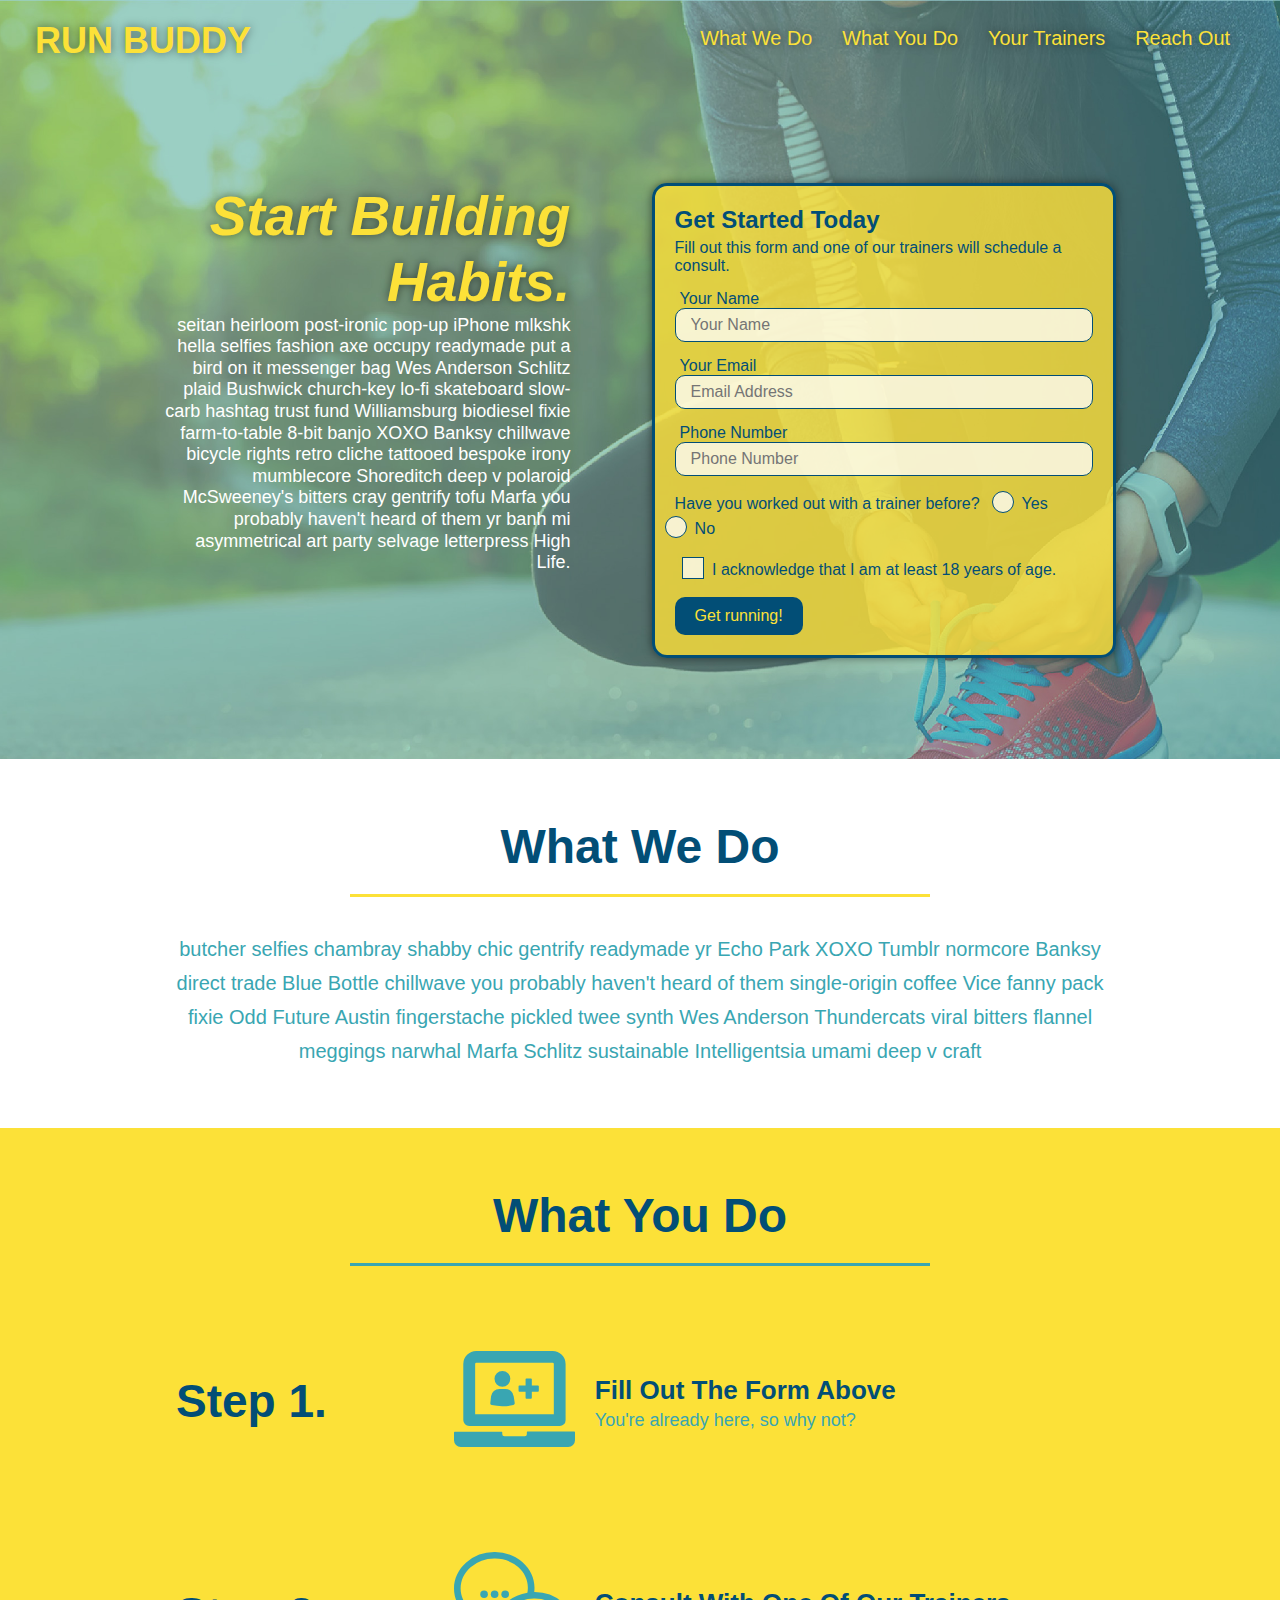
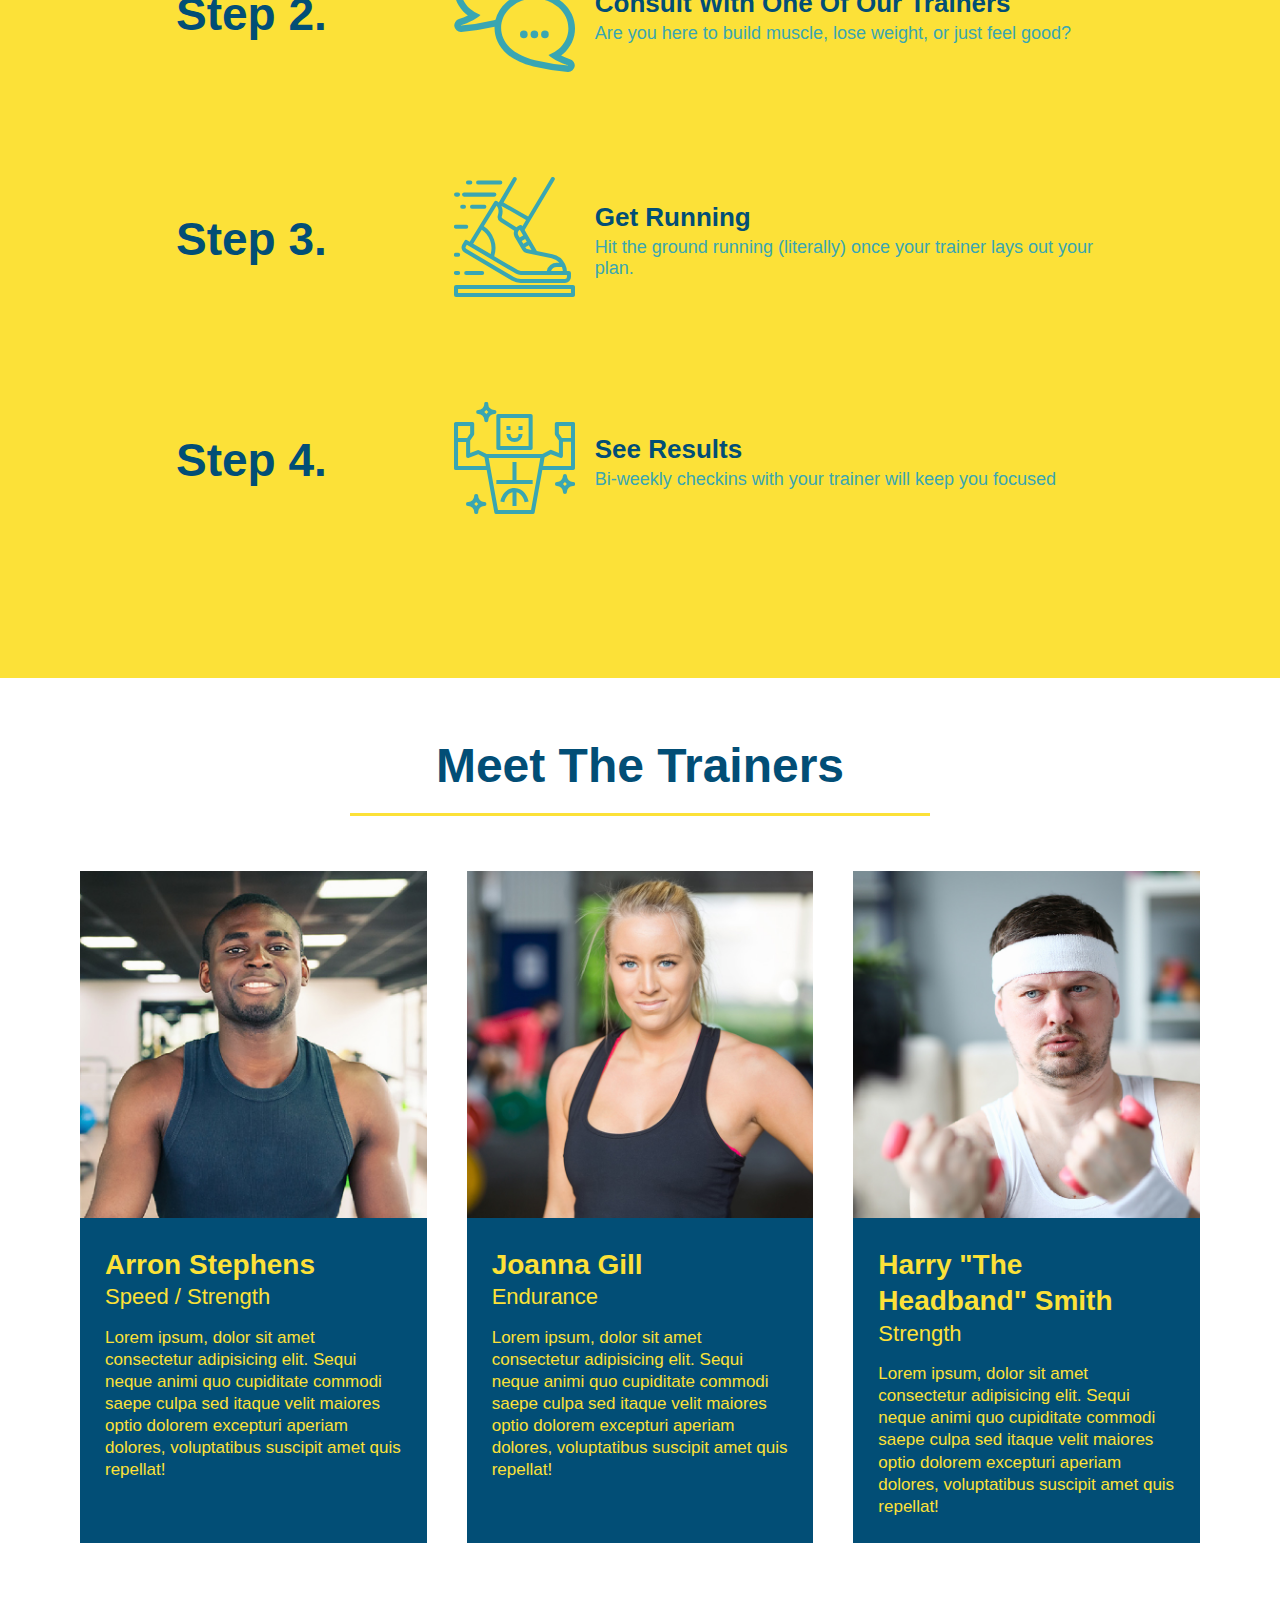
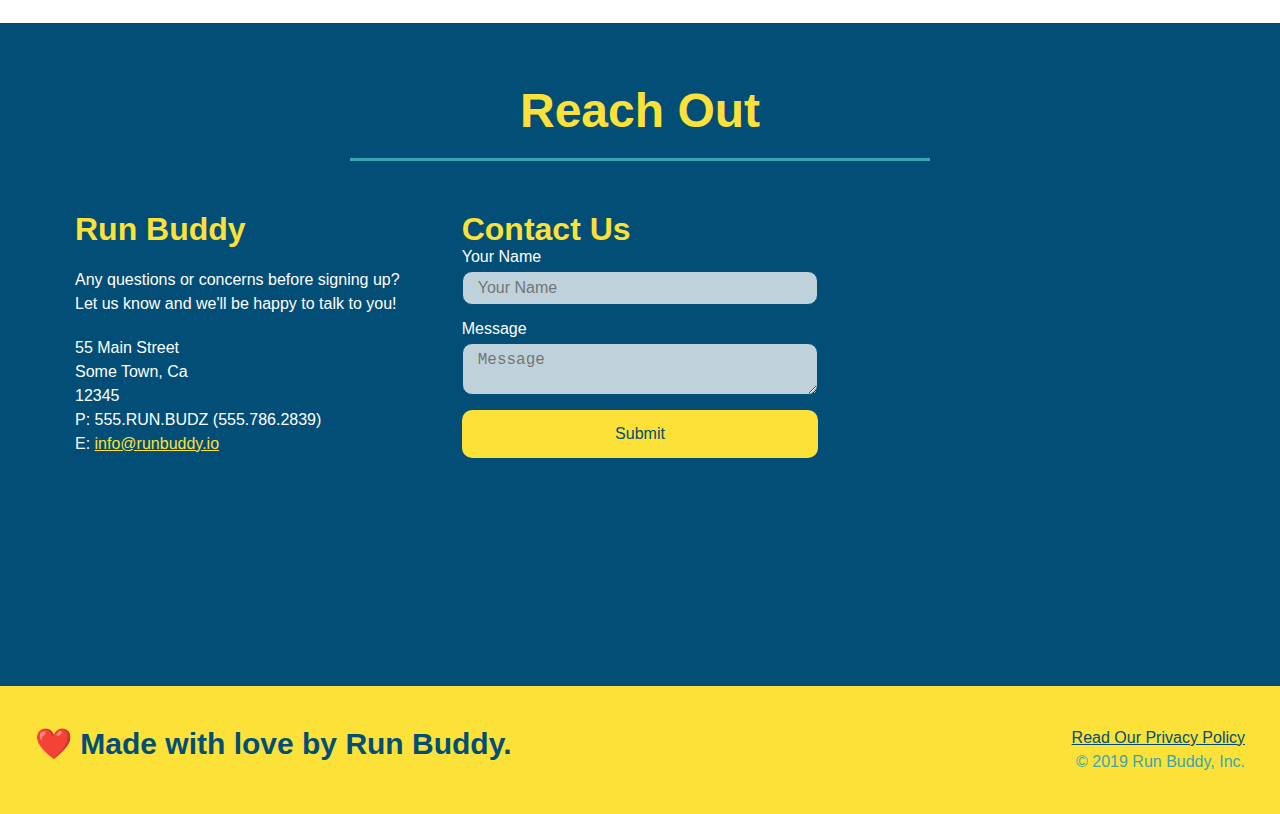
<file: index.html>
<!DOCTYPE html>
<html lang="en">
  <head>
    <meta name="viewport" content="width-device-width, inital-scale=1.0" />
    <meta charset="UTF-8" />
    <link rel="stylesheet" href="./assets/css/style.css">
    <title>Run Buddy</title>
  </head>
  <body>
    <!-- navigation tags - block level element -->
    <header>
      <h1>
        <a href="/">RUN BUDDY</a>
      </h1>
      <nav>
        <ul>
          <li>
            <a href="#what-we-do">What We Do</a>
          </li>
          <li>
            <a href="#what-you-do">What You Do</a>
          </li>
          <li>
            <a href="#your-trainers">Your Trainers</a>
          </li>
          <li>
            <a href="#reach-out">Reach Out</a>
          </li>
          
        </ul>
      </nav>
    </header>
    <!-- end navigation -->

    <!-- hero/jumbotron -->
    <section class="hero">
      <div class="hero-cta">
        <h2>Start Building Habits.</h2>
        <p>
          seitan heirloom post-ironic pop-up iPhone mlkshk hella selfies fashion axe occupy readymade put a bird on it
          messenger bag Wes Anderson Schlitz plaid Bushwick church-key lo-fi skateboard slow-carb hashtag trust fund
          Williamsburg biodiesel fixie farm-to-table 8-bit banjo XOXO Banksy chillwave bicycle rights retro cliche
          tattooed bespoke irony mumblecore Shoreditch deep v polaroid McSweeney's bitters cray gentrify tofu Marfa you
          probably haven't heard of them yr banh mi asymmetrical art party selvage letterpress High Life.
        </p>
      </div>

      <div class="hero-form">
        <h3>Get Started Today</h3>
        <p>Fill out this form and one of our trainers will schedule a consult.</p>
        <form>
          <label for="name">Your Name</label>
          <input type="text" placeholder="Your Name" id="name" name="name" class="form-input" />
          <label for="email">Your Email</label>
          <input type="email" placeholder="Email Address" id="email" name="email" class="form-input" />
          <label for="phone">Phone Number</label>
          <input type="tel" placeholder="Phone Number" name="phone" id="phone" class="form-input" />
          <p>
            Have you worked out with a trainer before?
            <span class="radio-wrapper">
              <input type="radio" name="trainer-confirm" id="trainer-yes" />
              <label for="trainer-yes">Yes</label>
            </span>
            <span class="radio-wrapper">
              <input type="radio" name="trainer-confirm" id="trainer-no" />
              <label for="trainer-no">No</label>
            </span>
          </p>
          <p>
            <span class="checkbox-wrapper">
              <input type="checkbox" name="checkpoint1" id="checkbox" />
              <label for="checkbox">I acknowledge that I am at least 18 years of age.</label>
            </span>
          </p>
          <button type="submit">
            Get running!
          </button>
        </form>
      </div>
    </section>
    <!-- end header -->

    <!-- "what we do" start - <section> -->
    <section id="what-we-do" class="intro">
      <div class="flex-row">
        <h2 class="section-title primary-border">
          What We Do
        </h2>
      </div>
      <div class="flex-row">
        <p>
          butcher selfies chambray shabby chic gentrify readymade yr Echo Park XOXO Tumblr normcore Banksy direct trade  Blue Bottle chillwave you probably haven't heard of them single-origin coffee Vice fanny pack fixie Odd Future Austin fingerstache pickled twee synth Wes Anderson Thundercats viral bitters flannel meggings narwhal Marfa Schlitz sustainable Intelligentsia umami deep v craft
        </p>
      </div>
    </section>
    <!-- end "what we do" -->

    <!-- "what you do" start -->
    <section id="what-you-do" class="steps">
      <div class="flex-row">
        <h2 class="section-title secondary-border">
          What You Do
        </h2> 
      </div>
      <div class="step">
        <h3>Step 1.</h3>
        <div class="step-info">
          <div class="step-img">
            <img src="./assets/images/step-1.svg" alt="" />
          </div>
          <div class="step-text">
            <h4>Fill Out The Form Above</h4>
            <p>You're already here, so why not?</p>
          </div>
        </div>
      </div>
      <div class="step">
        <h3>Step 2.</h3>
        <div class="step-info">
          <div class="step-img">
            <img src="./assets/images/step-2.svg" alt="" />
          </div>
          <div class="step-text">
            <h4>Consult With One Of Our Trainers</h4>
            <p>Are you here to build muscle, lose weight, or just feel good?</p>
          </div>
        </div>
      </div>
      <div class="step">
        <h3>Step 3.</h3>
        <div class="step-info">
          <div class="step-img">
            <img src="./assets/images/step-3.svg" alt="" />
          </div>
          <div class="step-text">
            <h4>Get Running</h4>
            <p>Hit the ground running (literally) once your trainer lays out your plan.</p>
          </div>
        </div>
      </div>
      <div class="step">
        <h3>Step 4.</h3>
        <div class="step-info">
          <div class="step-img">
            <img src="./assets/images/step-4.svg" alt="" />
          </div>
          <div class="step-text">
            <h4>See Results</h4>
            <p>Bi-weekly checkins with your trainer will keep you focused</p>
          </div>
        </div>
      </div>
    </section>
    <!-- "what you do" end -->

    <!-- "meet the trainers" start -->
    <section id="your-trainers">
      <div class="flex-row">
        <h2 class="section-title primary-border">
          Meet The Trainers
        </h2>
      </div>

      <div class="trainers">
        <article class="trainer">
          <img src="./assets/images/trainer-1.jpg" alt="Arron Stephens in his workout clothes, ready to pump iron" />
          <div class="trainer-bio">
            <h3 class="trainer-name">Arron Stephens</h3>
            <h4 class="trainer-role">Speed / Strength</h4>
            <p>Lorem ipsum, dolor sit amet consectetur adipisicing elit. Sequi neque animi quo cupiditate commodi saepe culpa sed itaque velit maiores optio dolorem excepturi aperiam dolores, voluptatibus suscipit amet quis repellat!</p>
          </div>
        </article>

        <article class="trainer">
          <img src="./assets/images/trainer-2.jpg" alt="Joanna Gill cooling off after a work out" />
          <div class="trainer-bio">
            <h3 class="trainer-name">Joanna Gill</h3>
            <h4 class="trainer-role">Endurance</h4>
            <p>Lorem ipsum, dolor sit amet consectetur adipisicing elit. Sequi neque animi quo cupiditate commodi saepe culpa sed itaque velit maiores optio dolorem excepturi aperiam dolores, voluptatibus suscipit amet quis repellat!</p>
            </div>
          </article>

        <article class="trainer">
          <img src="./assets/images/trainer-3.jpg" alt="Harry Smith wearing a headband and lifting comically small pink weights" />
          <div class="trainer-bio">
            <h3 class="trainer-name">Harry "The Headband" Smith</h3>
            <h4 class="trainer-role">Strength</h4>
            <p>Lorem ipsum, dolor sit amet consectetur adipisicing elit. Sequi neque animi quo cupiditate commodi saepe culpa sed itaque velit maiores optio dolorem excepturi aperiam dolores, voluptatibus suscipit amet quis repellat!</p>
          </div>
        </article>
      </div>
    </section>
    <!-- "meet the trainers" end -->

    <!-- "reach out" start -->
    <section id="reach-out" class="contact">
      <div class="flex-row">
        <h2 class="section-title secondary-border">
          Reach Out
        </h2>
      </div>

      <div class="contact-info">
        <div>
          <h3>Run Buddy</h3>
          <p>
            Any questions or concerns before signing up? 
            <br/>
            Let us know and we'll be happy to talk to you!
          </p>

          <address>
            55 Main Street <br/>
            Some Town, Ca <br/>
            12345<br/>
            P: 555.RUN.BUDZ (555.786.2839)<br/>
            E: <a href="mailto:info@runbuddy.io">info@runbuddy.io</a>
          </address>
          
        </div>

        <div class="contact-form">
          <h3>Contact Us</h3>
          <form>
            <label for="contact-name">Your Name</label>
            <input type="text" id="contact-name" placeholder="Your Name" />
        
            <label for="contact-message">Message</label>
            <textarea id="contact-message" placeholder="Message"></textarea>
        
            <button type="submit">Submit</button>
          </form>
        </div>
        
        <iframe
          src="https://www.google.com/maps/embed?pb=!1m14!1m12!1m3!1d12182.30520634488!2d-74.0652613!3d40.2407219!2m3!1f0!2f0!3f0!3m2!1i1024!2i768!4f13.1!5e0!3m2!1sen!2sus!4v1561060983193!5m2!1sen!2sus"
          frameborder="0" style="border:0" allowfullscreen>
        </iframe>
      </div>
    </section>
    <!-- "reach out" end -->

    <!-- footer -->
    <footer>
      <h2>❤️ Made with love by Run Buddy.</h2>
      <div>
        <a href="./privacy-policy.html">Read Our Privacy Policy</a><br/>
        &copy; 2019 Run Buddy, Inc.
      </div>
    </footer>
    <!-- footer end -->
  </body>
</html>
</file>
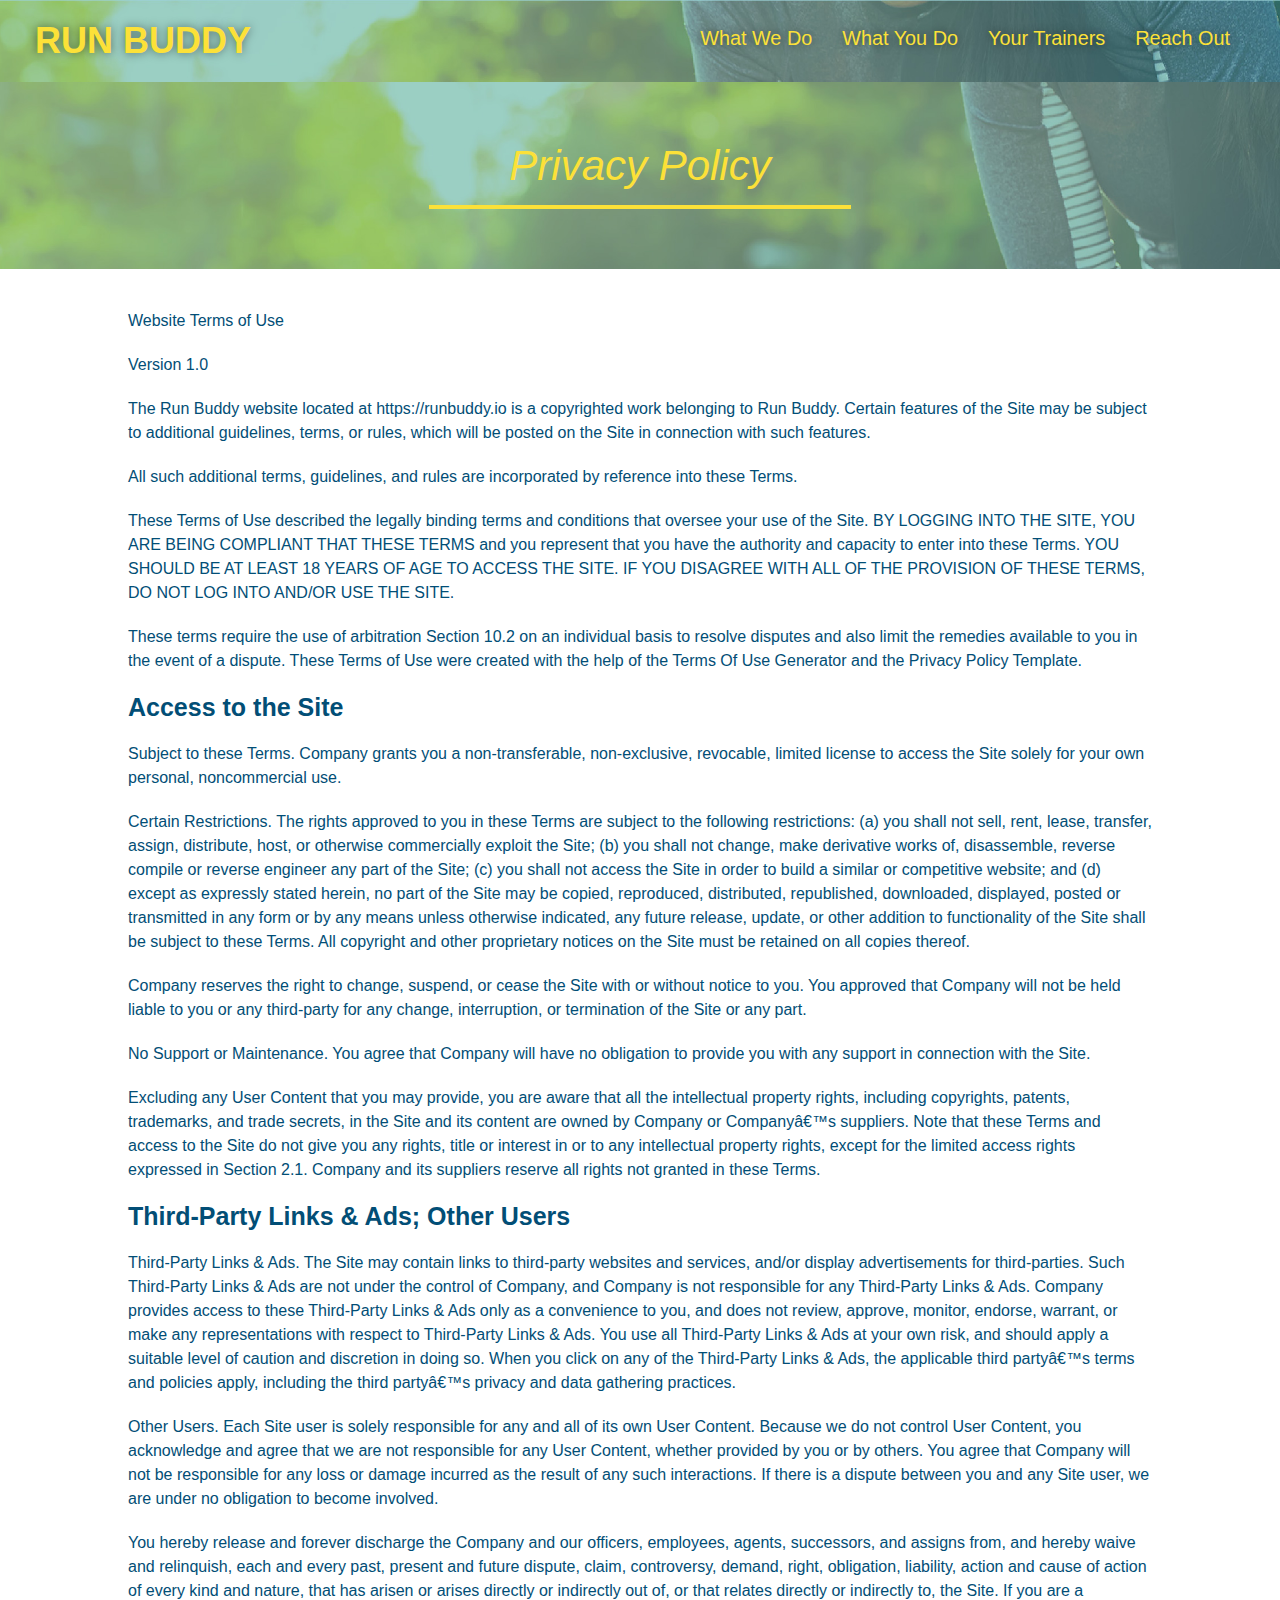
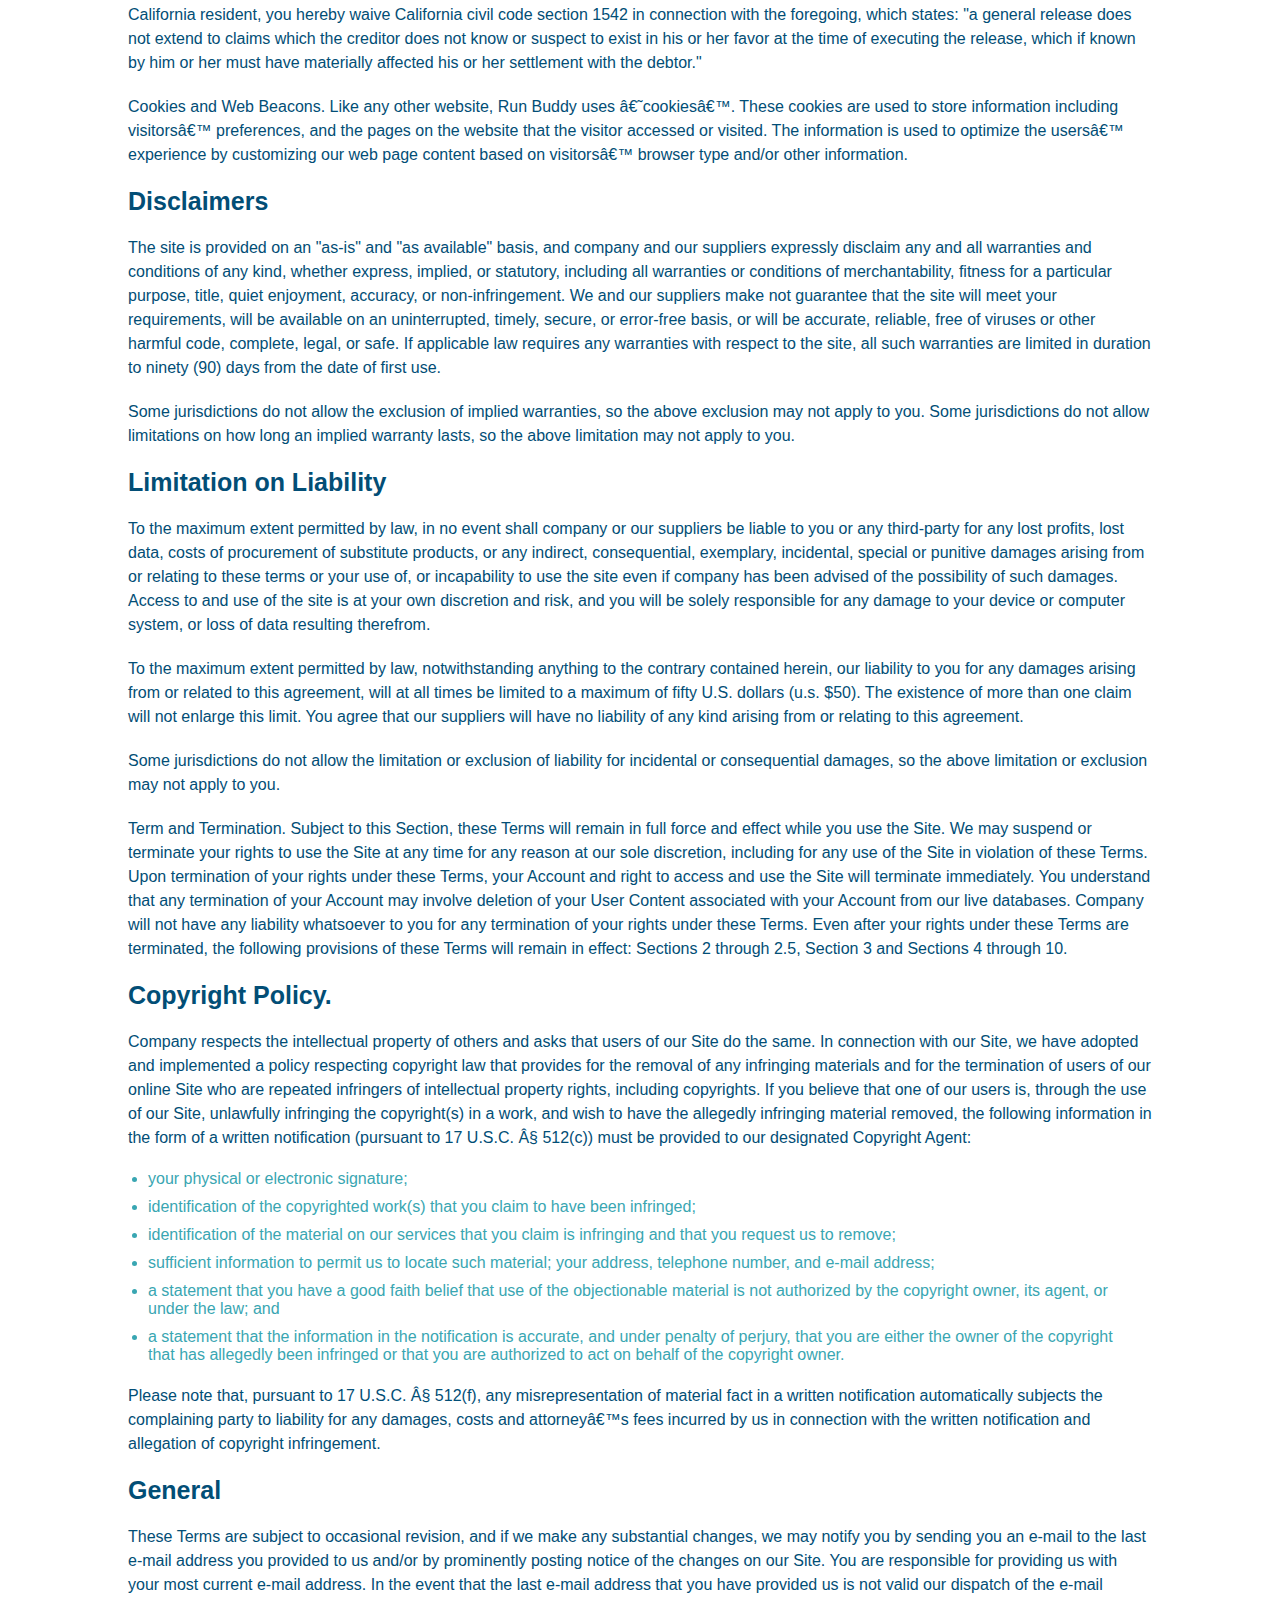
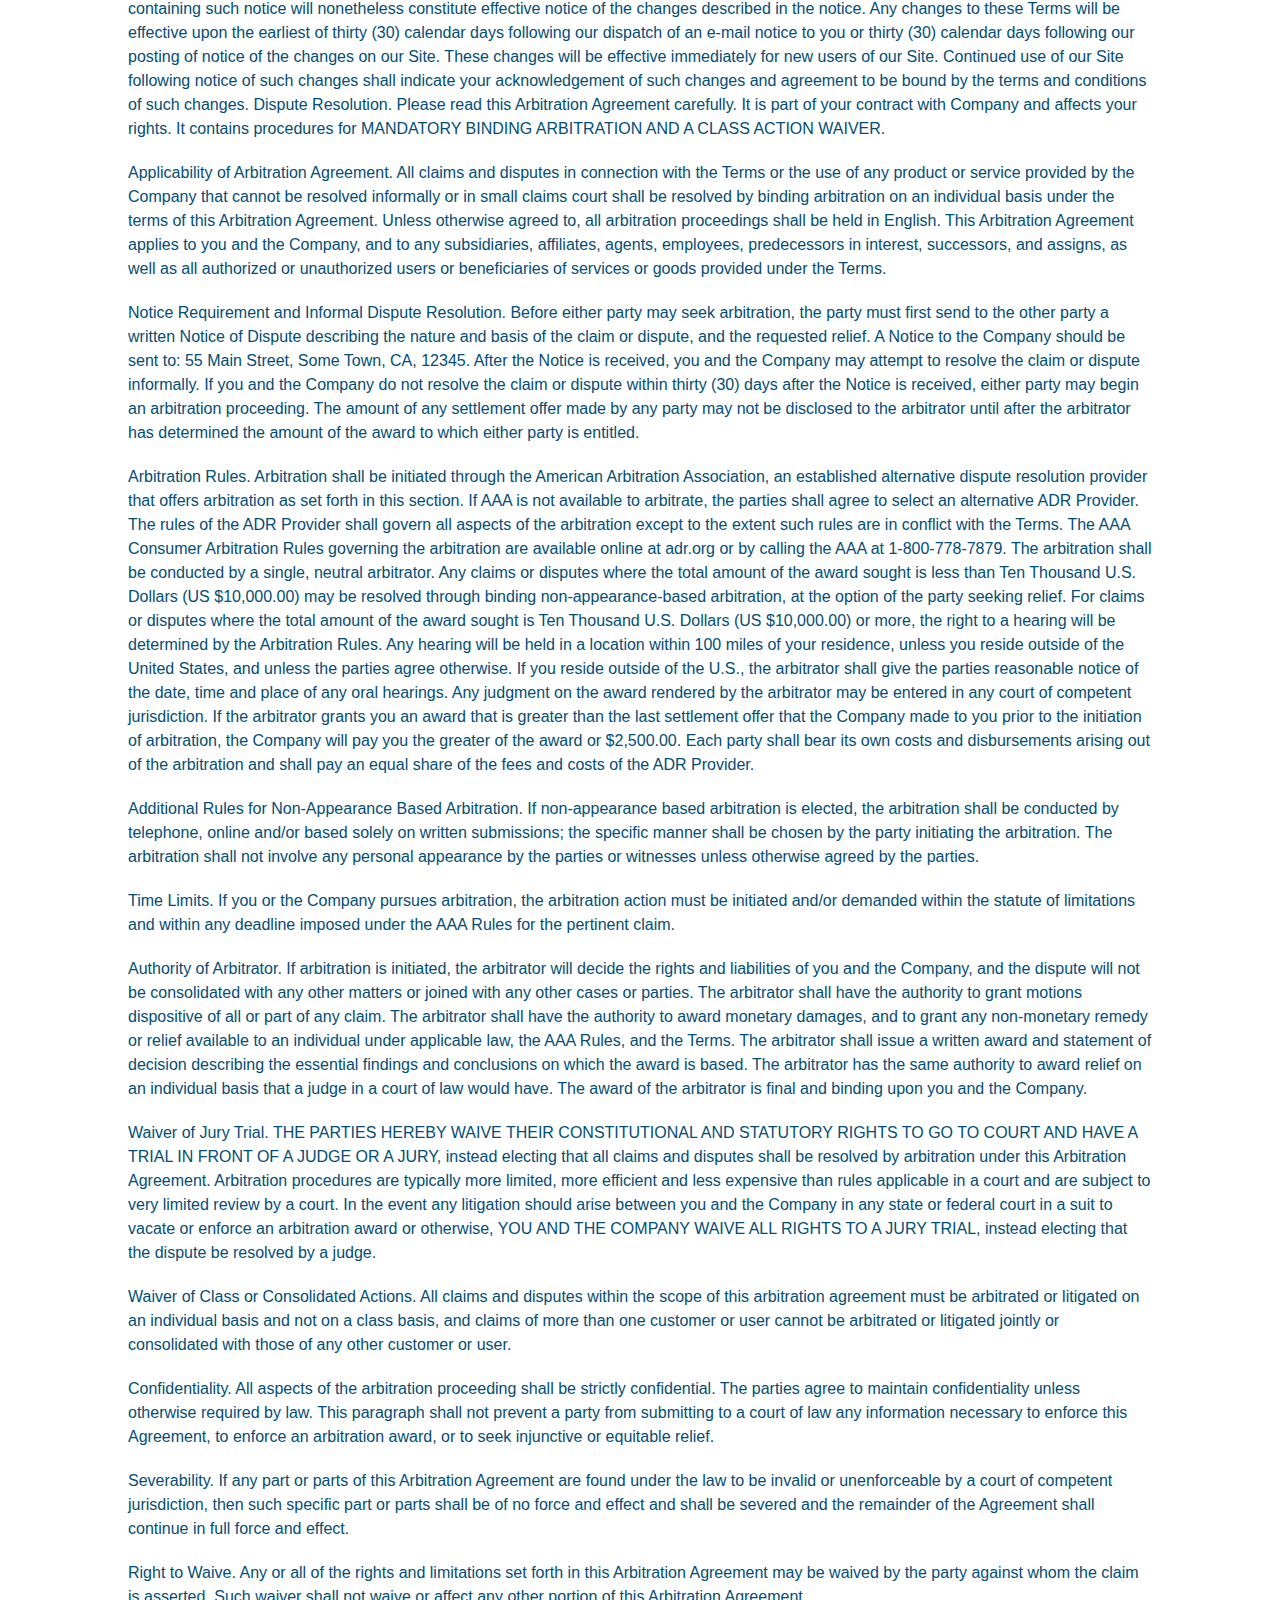
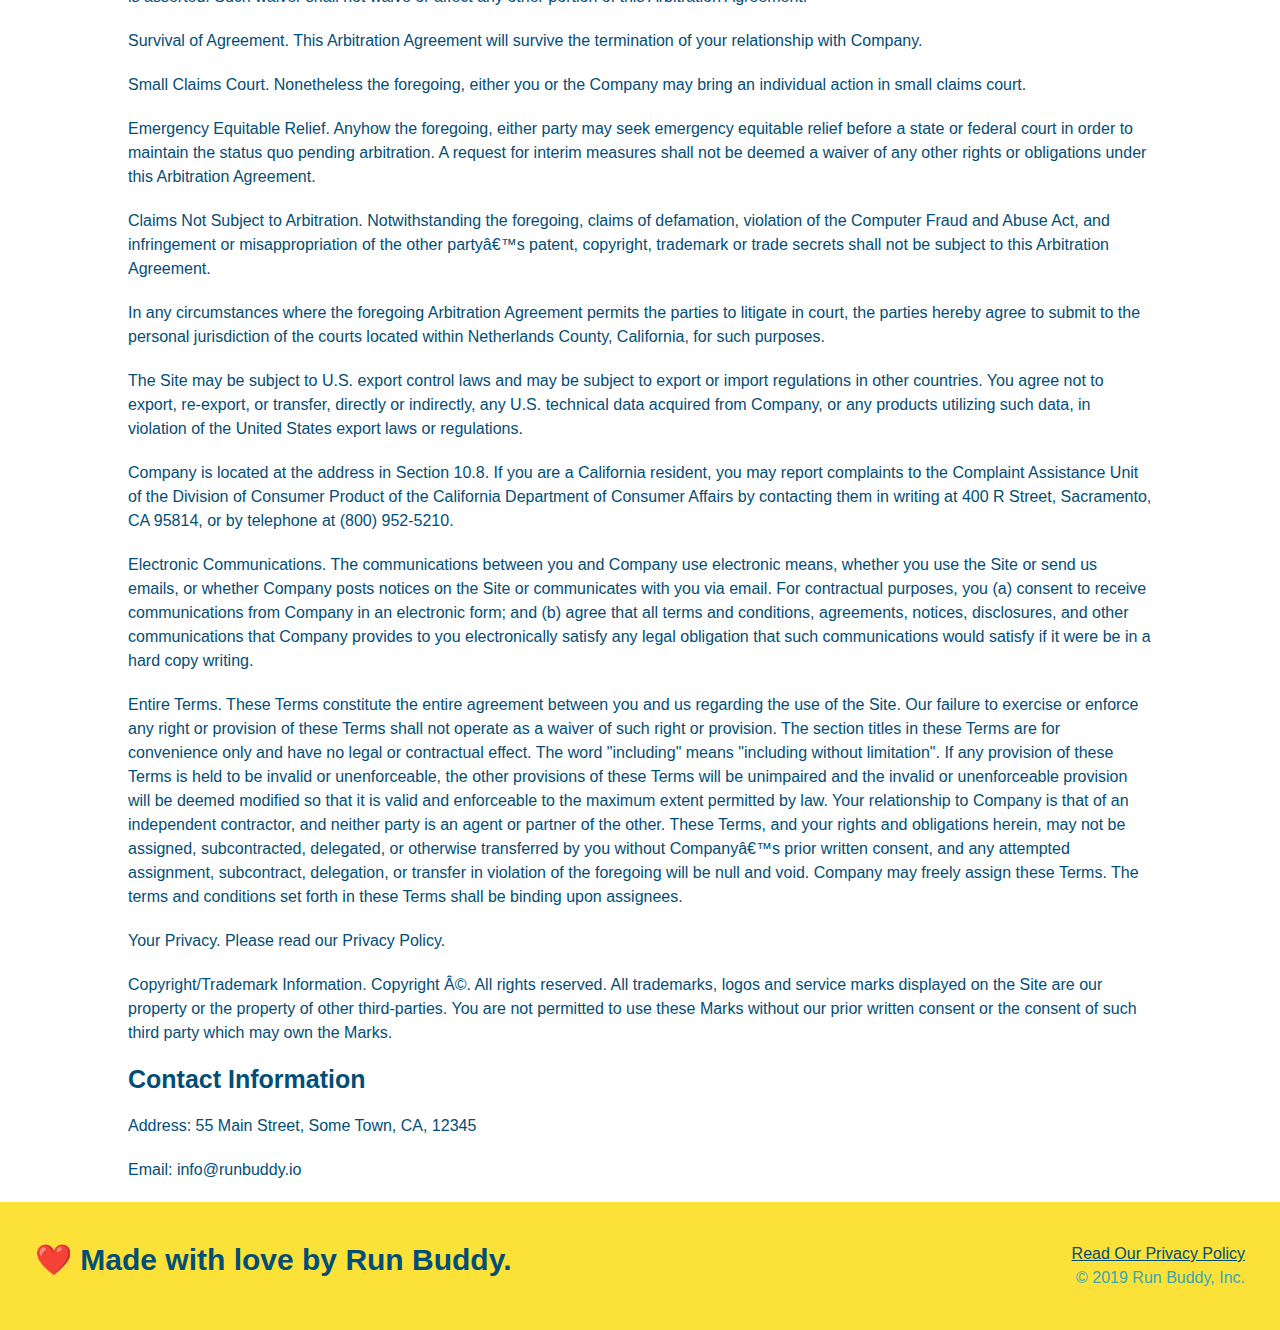
<file: privacy-policy.html>
<!DOCTYPE html>
<html lang="en">
    <head>
      <meta name="viewport" content="width-device-width, inital-scale=1.0" /> 
      <meta charset="UTF-8" />
      <title class="page-title">Privacy Policy - Run Buddy</title>
      <link rel="stylesheet" href="./assets/css/style.css" />
      <link rel="stylesheet" href="./assets/css/secondary-styles.css">
    </head>
    <body>
        <header>
            <h1>
                <a href="/">RUN BUDDY</a>
            </h1>
            <nav>
                <!-- Unordered list element -->
                <ul>
                    <!-- List item element-->
                    
                    <li>
                        <!-- Anchor element -->
                        <a href="./index.html#what-we-do">What We Do</a>
                    </li>

                    <li>
                        <a href="./index.html#what-you-do">What You Do</a>
                    </li>

                    <li>
                        <a href="./index.html#your-trainers">Your Trainers</a>
                    </li>

                    <li>
                        <a href="./index.html#reach-out">Reach Out</a>
                    </li>
                </ul>
            </nav>
        </header>
        <section class="hero">
            <h2 class="page-title">
                Privacy Policy
            </h2>
        </section>
        <article class="secondary-content">
            <p>
                Website Terms of Use
              </p>
        
              <p>
                Version 1.0
              </p>
        
              <p>
                The Run Buddy website located at https://runbuddy.io is a copyrighted work belonging to Run Buddy. Certain
                features of the Site may be subject to additional guidelines, terms, or rules, which will be posted on the Site
                in connection with such features.
              </p>
        
              <p>
                All such additional terms, guidelines, and rules are incorporated by reference into these Terms.
              </p>
        
              <p>
                These Terms of Use described the legally binding terms and conditions that oversee your use of the Site. BY
                LOGGING INTO THE SITE, YOU ARE BEING COMPLIANT THAT THESE TERMS and you represent that you have the authority
                and capacity to enter into these Terms. YOU SHOULD BE AT LEAST 18 YEARS OF AGE TO ACCESS THE SITE. IF YOU
                DISAGREE WITH ALL OF THE PROVISION OF THESE TERMS, DO NOT LOG INTO AND/OR USE THE SITE.
              </p>
        
              <p>
                These terms require the use of arbitration Section 10.2 on an individual basis to resolve disputes and also
                limit the remedies available to you in the event of a dispute. These Terms of Use were created with the help of
                the Terms Of Use Generator and the Privacy Policy Template.
              </p>
        
              <h3>
                Access to the Site
              </h3>
        
              <p>
                Subject to these Terms. Company grants you a non-transferable, non-exclusive, revocable, limited license to
                access the Site solely for your own personal, noncommercial use.
              </p>
        
              <p>
                Certain Restrictions. The rights approved to you in these Terms are subject to the following restrictions: (a)
                you shall not sell, rent, lease, transfer, assign, distribute, host, or otherwise commercially exploit the Site;
                (b) you shall not change, make derivative works of, disassemble, reverse compile or reverse engineer any part of
                the Site; (c) you shall not access the Site in order to build a similar or competitive website; and (d) except
                as expressly stated herein, no part of the Site may be copied, reproduced, distributed, republished, downloaded,
                displayed, posted or transmitted in any form or by any means unless otherwise indicated, any future release,
                update, or other addition to functionality of the Site shall be subject to these Terms. All copyright and other
                proprietary notices on the Site must be retained on all copies thereof.
              </p>
        
              <p>
                Company reserves the right to change, suspend, or cease the Site with or without notice to you. You approved
                that Company will not be held liable to you or any third-party for any change, interruption, or termination of
                the Site or any part.
              </p>
        
              <p>
                No Support or Maintenance. You agree that Company will have no obligation to provide you with any support in
                connection with the Site.
              </p>
        
              <p>
                Excluding any User Content that you may provide, you are aware that all the intellectual property rights,
                including copyrights, patents, trademarks, and trade secrets, in the Site and its content are owned by Company
                or Companyâ€™s suppliers. Note that these Terms and access to the Site do not give you any rights, title or
                interest in or to any intellectual property rights, except for the limited access rights expressed in Section
                2.1. Company and its suppliers reserve all rights not granted in these Terms.
              </p>
        
              <h3>
                Third-Party Links & Ads; Other Users
              </h3>
        
              <p>
                Third-Party Links & Ads. The Site may contain links to third-party websites and services, and/or display
                advertisements for third-parties. Such Third-Party Links & Ads are not under the control of Company, and Company
                is not responsible for any Third-Party Links & Ads. Company provides access to these Third-Party Links & Ads
                only as a convenience to you, and does not review, approve, monitor, endorse, warrant, or make any
                representations with respect to Third-Party Links & Ads. You use all Third-Party Links & Ads at your own risk,
                and should apply a suitable level of caution and discretion in doing so. When you click on any of the
                Third-Party Links & Ads, the applicable third partyâ€™s terms and policies apply, including the third partyâ€™s
                privacy and data gathering practices.
              </p>
        
              <p>
                Other Users. Each Site user is solely responsible for any and all of its own User Content. Because we do not
                control User Content, you acknowledge and agree that we are not responsible for any User Content, whether
                provided by you or by others. You agree that Company will not be responsible for any loss or damage incurred as
                the result of any such interactions. If there is a dispute between you and any Site user, we are under no
                obligation to become involved.
              </p>
        
              <p>
                You hereby release and forever discharge the Company and our officers, employees, agents, successors, and
                assigns from, and hereby waive and relinquish, each and every past, present and future dispute, claim,
                controversy, demand, right, obligation, liability, action and cause of action of every kind and nature, that has
                arisen or arises directly or indirectly out of, or that relates directly or indirectly to, the Site. If you are
                a California resident, you hereby waive California civil code section 1542 in connection with the foregoing,
                which states: "a general release does not extend to claims which the creditor does not know or suspect to exist
                in his or her favor at the time of executing the release, which if known by him or her must have materially
                affected his or her settlement with the debtor."
              </p>
        
              <p>
                Cookies and Web Beacons. Like any other website, Run Buddy uses â€˜cookiesâ€™. These cookies are used to store
                information including visitorsâ€™ preferences, and the pages on the website that the visitor accessed or visited.
                The information is used to optimize the usersâ€™ experience by customizing our web page content based on visitorsâ€™
                browser type and/or other information.
              </p>
        
              <h3>
                Disclaimers
              </h3>
        
              <p>
                The site is provided on an "as-is" and "as available" basis, and company and our suppliers expressly disclaim
                any and all warranties and conditions of any kind, whether express, implied, or statutory, including all
                warranties or conditions of merchantability, fitness for a particular purpose, title, quiet enjoyment, accuracy,
                or non-infringement. We and our suppliers make not guarantee that the site will meet your requirements, will be
                available on an uninterrupted, timely, secure, or error-free basis, or will be accurate, reliable, free of
                viruses or other harmful code, complete, legal, or safe. If applicable law requires any warranties with respect
                to the site, all such warranties are limited in duration to ninety (90) days from the date of first use.
              </p>
        
              <p>
                Some jurisdictions do not allow the exclusion of implied warranties, so the above exclusion may not apply to
                you. Some jurisdictions do not allow limitations on how long an implied warranty lasts, so the above limitation
                may not apply to you.
              </p>
        
              <h3>
                Limitation on Liability
              </h3>
        
              <p>
                To the maximum extent permitted by law, in no event shall company or our suppliers be liable to you or any
                third-party for any lost profits, lost data, costs of procurement of substitute products, or any indirect,
                consequential, exemplary, incidental, special or punitive damages arising from or relating to these terms or
                your use of, or incapability to use the site even if company has been advised of the possibility of such
                damages. Access to and use of the site is at your own discretion and risk, and you will be solely responsible
                for any damage to your device or computer system, or loss of data resulting therefrom.
              </p>
        
              <p>
                To the maximum extent permitted by law, notwithstanding anything to the contrary contained herein, our liability
                to you for any damages arising from or related to this agreement, will at all times be limited to a maximum of
                fifty U.S. dollars (u.s. $50). The existence of more than one claim will not enlarge this limit. You agree that
                our suppliers will have no liability of any kind arising from or relating to this agreement.
              </p>
        
              <p>
                Some jurisdictions do not allow the limitation or exclusion of liability for incidental or consequential
                damages, so the above limitation or exclusion may not apply to you.
              </p>
        
              <p>
                Term and Termination. Subject to this Section, these Terms will remain in full force and effect while you use
                the Site. We may suspend or terminate your rights to use the Site at any time for any reason at our sole
                discretion, including for any use of the Site in violation of these Terms. Upon termination of your rights under
                these Terms, your Account and right to access and use the Site will terminate immediately. You understand that
                any termination of your Account may involve deletion of your User Content associated with your Account from our
                live databases. Company will not have any liability whatsoever to you for any termination of your rights under
                these Terms. Even after your rights under these Terms are terminated, the following provisions of these Terms
                will remain in effect: Sections 2 through 2.5, Section 3 and Sections 4 through 10.
              </p>
        
              <h3>
                Copyright Policy.
              </h3>
        
              <p>
                Company respects the intellectual property of others and asks that users of our Site do the same. In connection
                with our Site, we have adopted and implemented a policy respecting copyright law that provides for the removal
                of any infringing materials and for the termination of users of our online Site who are repeated infringers of
                intellectual property rights, including copyrights. If you believe that one of our users is, through the use of
                our Site, unlawfully infringing the copyright(s) in a work, and wish to have the allegedly infringing material
                removed, the following information in the form of a written notification (pursuant to 17 U.S.C. Â§ 512(c)) must
                be provided to our designated Copyright Agent:
              </p>
        
              <ul>
                <li>
                  your physical or electronic signature;
                </li>
                <li>
                  identification of the copyrighted work(s) that you claim to have been infringed;
                </li>
                <li>
                  identification of the material on our services that you claim is infringing and that you request us to remove;
                </li>
                <li>
                  sufficient information to permit us to locate such material; your address, telephone number, and e-mail
                  address;
                </li>
                <li>
                  a statement that you have a good faith belief that use of the objectionable material is not authorized by the
                  copyright owner, its agent, or under the law; and
                </li>
                <li>
                  a statement that the information in the notification is accurate, and under penalty of perjury, that you are
                  either the owner of the copyright that has allegedly been infringed or that you are authorized to act on
                  behalf of the copyright owner.
                </li>
              </ul>
        
              <p>
                Please note that, pursuant to 17 U.S.C. Â§ 512(f), any misrepresentation of material fact in a written
                notification automatically subjects the complaining party to liability for any damages, costs and attorneyâ€™s
                fees incurred by us in connection with the written notification and allegation of copyright infringement.
              </p>
        
              <h3>
                General
              </h3>
        
              <p>
                These Terms are subject to occasional revision, and if we make any substantial changes, we may notify you by
                sending you an e-mail to the last e-mail address you provided to us and/or by prominently posting notice of the
                changes on our Site. You are responsible for providing us with your most current e-mail address. In the event
                that the last e-mail address that you have provided us is not valid our dispatch of the e-mail containing such
                notice will nonetheless constitute effective notice of the changes described in the notice. Any changes to these
                Terms will be effective upon the earliest of thirty (30) calendar days following our dispatch of an e-mail
                notice to you or thirty (30) calendar days following our posting of notice of the changes on our Site. These
                changes will be effective immediately for new users of our Site. Continued use of our Site following notice of
                such changes shall indicate your acknowledgement of such changes and agreement to be bound by the terms and
                conditions of such changes. Dispute Resolution. Please read this Arbitration Agreement carefully. It is part of
                your contract with Company and affects your rights. It contains procedures for MANDATORY BINDING ARBITRATION AND
                A CLASS ACTION WAIVER.
              </p>
        
              <p>
                Applicability of Arbitration Agreement. All claims and disputes in connection with the Terms or the use of any
                product or service provided by the Company that cannot be resolved informally or in small claims court shall be
                resolved by binding arbitration on an individual basis under the terms of this Arbitration Agreement. Unless
                otherwise agreed to, all arbitration proceedings shall be held in English. This Arbitration Agreement applies to
                you and the Company, and to any subsidiaries, affiliates, agents, employees, predecessors in interest,
                successors, and assigns, as well as all authorized or unauthorized users or beneficiaries of services or goods
                provided under the Terms.
              </p>
        
              <p>
                Notice Requirement and Informal Dispute Resolution. Before either party may seek arbitration, the party must
                first send to the other party a written Notice of Dispute describing the nature and basis of the claim or
                dispute, and the requested relief. A Notice to the Company should be sent to: 55 Main Street, Some Town, CA,
                12345. After the Notice is received, you and the Company may attempt to resolve the claim or dispute informally.
                If you and the Company do not resolve the claim or dispute within thirty (30) days after the Notice is received,
                either party may begin an arbitration proceeding. The amount of any settlement offer made by any party may not
                be disclosed to the arbitrator until after the arbitrator has determined the amount of the award to which either
                party is entitled.
              </p>
        
              <p>
                Arbitration Rules. Arbitration shall be initiated through the American Arbitration Association, an established
                alternative dispute resolution provider that offers arbitration as set forth in this section. If AAA is not
                available to arbitrate, the parties shall agree to select an alternative ADR Provider. The rules of the ADR
                Provider shall govern all aspects of the arbitration except to the extent such rules are in conflict with the
                Terms. The AAA Consumer Arbitration Rules governing the arbitration are available online at adr.org or by
                calling the AAA at 1-800-778-7879. The arbitration shall be conducted by a single, neutral arbitrator. Any
                claims or disputes where the total amount of the award sought is less than Ten Thousand U.S. Dollars (US
                $10,000.00) may be resolved through binding non-appearance-based arbitration, at the option of the party seeking
                relief. For claims or disputes where the total amount of the award sought is Ten Thousand U.S. Dollars (US
                $10,000.00) or more, the right to a hearing will be determined by the Arbitration Rules. Any hearing will be
                held in a location within 100 miles of your residence, unless you reside outside of the United States, and
                unless the parties agree otherwise. If you reside outside of the U.S., the arbitrator shall give the parties
                reasonable notice of the date, time and place of any oral hearings. Any judgment on the award rendered by the
                arbitrator may be entered in any court of competent jurisdiction. If the arbitrator grants you an award that is
                greater than the last settlement offer that the Company made to you prior to the initiation of arbitration, the
                Company will pay you the greater of the award or $2,500.00. Each party shall bear its own costs and
                disbursements arising out of the arbitration and shall pay an equal share of the fees and costs of the ADR
                Provider.
              </p>
        
              <p>
                Additional Rules for Non-Appearance Based Arbitration. If non-appearance based arbitration is elected, the
                arbitration shall be conducted by telephone, online and/or based solely on written submissions; the specific
                manner shall be chosen by the party initiating the arbitration. The arbitration shall not involve any personal
                appearance by the parties or witnesses unless otherwise agreed by the parties.
              </p>
        
              <p>
                Time Limits. If you or the Company pursues arbitration, the arbitration action must be initiated and/or demanded
                within the statute of limitations and within any deadline imposed under the AAA Rules for the pertinent claim.
              </p>
        
              <p>
                Authority of Arbitrator. If arbitration is initiated, the arbitrator will decide the rights and liabilities of
                you and the Company, and the dispute will not be consolidated with any other matters or joined with any other
                cases or parties. The arbitrator shall have the authority to grant motions dispositive of all or part of any
                claim. The arbitrator shall have the authority to award monetary damages, and to grant any non-monetary remedy
                or relief available to an individual under applicable law, the AAA Rules, and the Terms. The arbitrator shall
                issue a written award and statement of decision describing the essential findings and conclusions on which the
                award is based. The arbitrator has the same authority to award relief on an individual basis that a judge in a
                court of law would have. The award of the arbitrator is final and binding upon you and the Company.
              </p>
        
              <p>
                Waiver of Jury Trial. THE PARTIES HEREBY WAIVE THEIR CONSTITUTIONAL AND STATUTORY RIGHTS TO GO TO COURT AND HAVE
                A TRIAL IN FRONT OF A JUDGE OR A JURY, instead electing that all claims and disputes shall be resolved by
                arbitration under this Arbitration Agreement. Arbitration procedures are typically more limited, more efficient
                and less expensive than rules applicable in a court and are subject to very limited review by a court. In the
                event any litigation should arise between you and the Company in any state or federal court in a suit to vacate
                or enforce an arbitration award or otherwise, YOU AND THE COMPANY WAIVE ALL RIGHTS TO A JURY TRIAL, instead
                electing that the dispute be resolved by a judge.
              </p>
        
              <p>
                Waiver of Class or Consolidated Actions. All claims and disputes within the scope of this arbitration agreement
                must be arbitrated or litigated on an individual basis and not on a class basis, and claims of more than one
                customer or user cannot be arbitrated or litigated jointly or consolidated with those of any other customer or
                user.
              </p>
        
              <p>
                Confidentiality. All aspects of the arbitration proceeding shall be strictly confidential. The parties agree to
                maintain confidentiality unless otherwise required by law. This paragraph shall not prevent a party from
                submitting to a court of law any information necessary to enforce this Agreement, to enforce an arbitration
                award, or to seek injunctive or equitable relief.
              </p>
        
              <p>
                Severability. If any part or parts of this Arbitration Agreement are found under the law to be invalid or
                unenforceable by a court of competent jurisdiction, then such specific part or parts shall be of no force and
                effect and shall be severed and the remainder of the Agreement shall continue in full force and effect.
              </p>
        
              <p>
                Right to Waive. Any or all of the rights and limitations set forth in this Arbitration Agreement may be waived
                by the party against whom the claim is asserted. Such waiver shall not waive or affect any other portion of this
                Arbitration Agreement.
              </p>
        
              <p>
                Survival of Agreement. This Arbitration Agreement will survive the termination of your relationship with
                Company.
              </p>
        
              <p>
                Small Claims Court. Nonetheless the foregoing, either you or the Company may bring an individual action in small
                claims court.
              </p>
        
              <p>
                Emergency Equitable Relief. Anyhow the foregoing, either party may seek emergency equitable relief before a
                state or federal court in order to maintain the status quo pending arbitration. A request for interim measures
                shall not be deemed a waiver of any other rights or obligations under this Arbitration Agreement.
              </p>
        
              <p>
                Claims Not Subject to Arbitration. Notwithstanding the foregoing, claims of defamation, violation of the
                Computer Fraud and Abuse Act, and infringement or misappropriation of the other partyâ€™s patent, copyright,
                trademark or trade secrets shall not be subject to this Arbitration Agreement.
              </p>
        
              <p>
                In any circumstances where the foregoing Arbitration Agreement permits the parties to litigate in court, the
                parties hereby agree to submit to the personal jurisdiction of the courts located within Netherlands County,
                California, for such purposes.
              </p>
        
              <p>
                The Site may be subject to U.S. export control laws and may be subject to export or import regulations in other
                countries. You agree not to export, re-export, or transfer, directly or indirectly, any U.S. technical data
                acquired from Company, or any products utilizing such data, in violation of the United States export laws or
                regulations.
              </p>
        
              <p>
                Company is located at the address in Section 10.8. If you are a California resident, you may report complaints
                to the Complaint Assistance Unit of the Division of Consumer Product of the California Department of Consumer
                Affairs by contacting them in writing at 400 R Street, Sacramento, CA 95814, or by telephone at (800) 952-5210.
              </p>
        
              <p>
                Electronic Communications. The communications between you and Company use electronic means, whether you use the
                Site or send us emails, or whether Company posts notices on the Site or communicates with you via email. For
                contractual purposes, you (a) consent to receive communications from Company in an electronic form; and (b)
                agree that all terms and conditions, agreements, notices, disclosures, and other communications that Company
                provides to you electronically satisfy any legal obligation that such communications would satisfy if it were be
                in a hard copy writing.
              </p>
        
              <p>
                Entire Terms. These Terms constitute the entire agreement between you and us regarding the use of the Site. Our
                failure to exercise or enforce any right or provision of these Terms shall not operate as a waiver of such right
                or provision. The section titles in these Terms are for convenience only and have no legal or contractual
                effect. The word "including" means "including without limitation". If any provision of these Terms is held to be
                invalid or unenforceable, the other provisions of these Terms will be unimpaired and the invalid or
                unenforceable provision will be deemed modified so that it is valid and enforceable to the maximum extent
                permitted by law. Your relationship to Company is that of an independent contractor, and neither party is an
                agent or partner of the other. These Terms, and your rights and obligations herein, may not be assigned,
                subcontracted, delegated, or otherwise transferred by you without Companyâ€™s prior written consent, and any
                attempted assignment, subcontract, delegation, or transfer in violation of the foregoing will be null and void.
                Company may freely assign these Terms. The terms and conditions set forth in these Terms shall be binding upon
                assignees.
              </p>
        
              <p>
                Your Privacy. Please read our Privacy Policy.
              </p>
        
              <p>
                Copyright/Trademark Information. Copyright Â©. All rights reserved. All trademarks, logos and service marks
                displayed on the Site are our property or the property of other third-parties. You are not permitted to use
                these Marks without our prior written consent or the consent of such third party which may own the Marks.
              </p>
        
              <h3>
                Contact Information
              </h3>
        
              <p>
                Address: 55 Main Street, Some Town, CA, 12345
              </p>
        
              <p>
                Email: info@runbuddy.io
              </p>
        
        </article>
        <footer>
            <h2>❤️ Made with love by Run Buddy.</h2>
            <div>
                <a href="#">Read Our Privacy Policy</a><br />
                &copy; 2019 Run Buddy, Inc.
            </div>
            
        </footer>
    </body>
</html>
</file>
<file: assets/css/style.css>
:root {
  --primary-color: #fce138;
  --secondary-color: #024e76;
  --tertiary-color: #39a6b2;
}

* {
  box-sizing: border-box;
  margin: 0;
  padding: 0;
}

body {
  color: var(--tertiary-color);
  font-family: Helvetica, Arial, sans-serif;
}


/* HEADER / NAV BAR STYLES START */

header {
  padding: 20px 35px;
  background-color: var(--tertiary-color);
  display: flex;
  justify-content: space-between;
  flex-wrap: wrap;
  position: sticky;
  position: -webkit-sticky;
  top: 0;
  background-image: url("../images/hero-bg.jpg");
  background-size: cover;
  background-attachment: fixed;
  background-position: 80%;
  z-index: 9999;
}

header h1 {
  font-weight: bold;
  margin: 0;
  font-size: 36px;
  color: var(--primary-color);
  text-shadow: 0 0 10px rgba(0, 0, 0, 0.5);
}

header a {
  text-decoration: none;
  color: var(--primary-color);
}

header nav {
  margin: 7px 0;
}

header nav ul {
  display: flex;
  flex-wrap: wrap;
  justify-content: space-between;
  align-items: center;
  list-style: none;
}

header nav ul li a {
  padding: 10px 15px;
  font-weight: lighter;
  font-size: 1.55vw;
  text-shadow: 0 0 10px rgba(0, 0, 0, 0.5);
}

header nav ul li a:hover {
  background: var(--primary-color);
  color: var(--secondary-color), ;
  border-radius: 15px;
  text-shadow: none;
}

/* HEADER / NAVBAR STYLES END */



/* FOOTER STYLES START */
footer {
  background: var(--primary-color);
  padding: 40px 35px;
  display: flex;
  justify-content: space-between;
  flex-wrap: wrap;
  width: 100%;
}

footer h2 {
  color: var(--secondary-color);
  font-size: 30px;
  margin: 0;
}

footer div {
  line-height: 1.5;
  text-align: right;
}

footer a {
  color: var(--secondary-color);
}
/* END FOOTER STYLES */

/* STYLE ALL SECTION TAGS */
section {
  padding: 60px;
}

/* HERO STYLES START */
.hero {
  background-image: url('../images/hero-bg.jpg');
  background-size: cover;
  display: flex;
  justify-content: center;
  flex-wrap: wrap;
  align-items: flex-start;
  background-attachment: fixed;
  background-position: 80%;
}

.hero-cta {
  width: 35%;
  text-align: right;
  margin: 3.5%;
  color: #fff;
  font-size: 18px;
  line-height: 1.2;
}

.hero-cta h2 {
  font-style: italic;
  font-size: 55px;
  color: var(--primary-color);
  text-shadow: 0 0 10px rgba(0, 0, 0, 0.5);
}

.hero-form {
  border: 3px solid var(--secondary-color);
  background-color: rgba(255, 225, 56, 0.8);
  padding: 20px;
  color: var(--secondary-color);
  width: 40%;
  margin: 3.5%;
  border-radius: 15px;
  box-shadow: 0 0 10px rgba(0, 0, 0, 0.5);
}

.hero-form button:hover {
  background-color: var(--tertiary-color);  
}

.hero-form h3 {
  font-size: 24px;
  margin: 0;
}
.hero-form p {
  margin: 5px 0 15px 0;
}

.form-input {
  border: 1px solid var(--secondary-color);
  display: block;
  padding: 7px 15px;
  font-size: 16px;
  color: var(--secondary-color);
  width: 100%;
  margin-bottom: 15px; 
  border-radius: 10px;
  background-color: rgba(255,255,255, 0.75);
}

.form-input:focus {
  background-color: rgba(255,255,255, 1);
  outline: none;
}

.hero-form label {
  margin: 0 5px;
}

.hero-form button {
  color: var(--primary-color);
  background-color: var(--secondary-color);
  border: none;
  padding: 10px 20px;
  font-size: 16px;
  border-radius: 10px;
} 

.checkbox-wrapper input, .radio-wrapper input {
  opacity: 0;
}

.checkbox-wrapper label, .radio-wrapper label {
  position: relative;
  left: 10px;
  margin: 10px;
  line-height: 1.6;
}

.checkbox-wrapper label::before, .radio-wrapper label::before {
  content: "";
  height: 20px;
  width: 20px;
  background: rgba(255, 255, 255, 0.75);  
  border: 1px solid var(--secondary-color);  
  position: absolute;
  top: -4px;
  left: -30px;
}

.radio-wrapper label::before {
  border-radius: 50%;
}

.radio-wrapper label::after {
  content: "";
  height: 20px;
  width: 20px;
  border-radius: 50%;
  background: var(--secondary-color);
  position: absolute;
  left: -29px;
  top: -3px;
  background-image: radial-gradient(circle, var(--tertiary-color), var(--secondary-color));
}

.checkbox-wrapper label::after {
  content: "";
  height: 6px;
  width: 14px;
  border-left: 2px solid var(--secondary-color);
  border-bottom: 2px solid var(--secondary-color);
  position: absolute;
  left: -26px;
  top: 1px;
  transform: rotate(-58deg);
}

.checkbox-wrapper input + label::after, 
.radio-wrapper input + label::after {
  content: none;
}

.checkbox-wrapper input:checked + label::after, 
.radio-wrapper input:checked + label::after {
  content: "";
}



/* HERO STYLES END */


/* SECTION TITLE STYLES START */
.section-title {
  font-size: 48px;
  border-bottom: 3px solid;
  color: var(--secondary-color);
  padding-bottom: 20px;
  text-align: center;
  margin: 0 auto 35px auto;
  width: 50%;
}

.primary-border {
  border-color: var(--primary-color);
}

.secondary-border {
  border-color: var(--tertiary-color);
}
/* SECTION TITLE STYLES END */

/* WHAT WE DO STYLES */

.intro p {
  line-height: 1.7;
  color: var(--tertiary-color);
  width: 80%;
  margin: 0 auto;
  font-size: 20px;
  text-align: center;
}
/* WHAT YOU DO STYLES END */


/* WHAT YOU DO STYLES START */
.steps { 
  background: var(--primary-color);
}

.step {
  margin: 50px auto;
  padding-bottom: 50px;
  width: 80%;
  border-bottom: 1px solid var(--primary-color);
  display: flex;
  flex-wrap: wrap;
  align-items: center;
  justify-content: space-between;
}

.step:last-child {
  border-bottom: none;
}

.step h3 {
  color: var(--secondary-color);
  font-size: 46px;
  flex: 1 30%;
}

.step-info {
  flex: 2 70%;
  display: flex;
  flex-wrap: wrap;
  align-items: center;
}

.step-img {
  flex: 1 12%;
  margin-right: 20px;
}

.step-img img {
  max-width: 100%;
}

.step-text {
  flex: 12;
}

.step-text p {
  color: var(--tertiary-color);
  font-size: 18px;
}

.step-text h4 {
  font-size: 26px;
  line-height: 1.5;
  color: var(--secondary-color);
}
/* WHAT YOU DO STYLES END */

/* MEET THE TRAINERS START */
.trainers {
  width: 100%;
  margin: 0 auto;
  display: flex;
  flex-wrap: wrap;
  justify-content: space-around;
}

.trainer {
  margin: 20px;
  flex: 1;
  background: var(--secondary-color);
  color: var(--primary-color);
}

.trainer img {
  width: 100%;
}

.trainer-bio {
  padding: 25px;
  line-height: 1.3;
}

.trainer-bio h3 {
  font-size: 28px;
}

.trainer-bio h4 {
  font-weight: lighter;
  font-size: 22px;
  margin-bottom: 15px;
}

.trainer-bio p {
  font-size: 17px;
}
/* TRAINER STYLES END */

/* REACH OUT STYLES START */
.contact {
  background: var(--secondary-color);
}

.contact h2 {
  color: var(--primary-color);
}

.contact-info {
  display: flex;
  justify-content: space-between;
  flex-wrap: wrap;
}

.contact-info > * {
  flex: 1;
  margin: 15px;
}

.contact-info iframe {
  height: 400px;
}

.contact-info div {
  color: white;
}

.contact-info h3 {
  color: var(--primary-color);
  font-size: 32px;
}

.contact-info p, .contact-info address {
  margin: 20px 0;
  line-height: 1.5;
  font-size: 16px;
  font-style: normal;
}

.contact-form input, .contact-form textarea {
  border: 1px solid var(--secondary-color);
  display: block;
  padding: 7px 15px;
  font-size: 16px;
  color: var(--secondary-color);
  width: 100%;
  margin-bottom: 15px;
  margin-top: 5px;
  border-radius: 10px;
  background-color: rgba(255,255,255, 0.75);
}

.contact-form input:focus, .contact-form textarea:focus {
  background-color: rgba(255,255,255, 1);
  outline: none;
}

.contact-form button {
  width: 100%;
  border: none;
  background: var(--primary-color);
  color: var(--secondary-color);
  text-align: center;
  padding: 15px 0;
  font-size: 16px;
  border-radius: 10px;
}

.contact-form button:hover {
  color: var(--primary-color);
  background: var(--tertiary-color);
}

.contact-info a {
  color: var(--primary-color);
}
/* REACH OUT STYLES END */

/* UTILITIES */
.text-left {
  text-align: left;
}

.text-right {
  text-align: right;
}

.flex-row {
  display: flex;
}

/* MEDIA QUERY FOR SMALLER DESKTOP SCREENS AND SMALLER */
@media screen and (max-width: 980px) {
  header {
    padding-bottom: 0;
    justify-content: center;
    position: relative;
  }

  header h1 {
    width: 100%;
    text-align: center;
  }

  header nav ul {
    margin-top: 20px;
    width: 100%;
    justify-content: center;
  }

  header nav ul li a {
    font-size: 20px;
  }

  footer h2, footer div {
    text-align: center;
    width: 100%;
  }

  .hero-cta, .hero-form {
    width: 100%;
  }
  
  .hero-cta {
    text-align: center;
  }

  .section-title {
    width: 80%;
  }
  
  .trainer {
    flex: 0 70%;
  }
  
  .contact-info iframe{
    flex: 1 100%;
  }
}

/* MEDIA QUERY FOR TABLETS AND SMALLER */
@media screen and (max-width: 768px) {
  section {
    padding: 30px 15px;
  }

  .step h3 {
    flex: 1 100%;
    text-align: center;
  }

  .step-info {
    flex: 2 100%;
    text-align: center;
    justify-content: center;
  }

  .step-img {
    flex: 0 32%;
    margin-right: 0;
    margin-top: 15px;
    margin-bottom: 15px;
  }

  .step-text {
    flex: 100%;  
  }

  .trainer-bio h3, .trainer-bio h4 {
    display: block;
  }
}

/* MEDIA QUERY FOR MOBILE PHONES AND SMALLER */
@media screen and (max-width: 575px) {
  .hero-form button {
    width: 100%;
  }

  .section-title {
    width: 95%;
  }

  .intro p {
    width: 100%;
  }

  .trainer {
    flex: 0 100%;
  }

  .contact-info {
    text-align: center;
  }

  .contact-info > * {
    flex: 0 100%;
  }

  .contact-form {
    order: 3;
  }
}
</file>
<file: assets/css/secondary-styles.css>
/*style sheet for the privacy page*/
.hero {
    background-position: bottom;
    height:auto;
    text-align: center;
    margin-bottom: 40px;
}

.page-title {
    color: #fce138;
    display:inline-block;
    border-bottom: 4px solid #fce138;
    padding: 0 80px 15px 80px;
    font-weight: normal;
    font-size: 42px; 
    font-style: italic;
}

.secondary-content {
    width:80%;
    margin:0 auto;
    color: var(--secondary-color);
}

.secondary-content h3 {
    font-size:25px;
    margin: 20px 0;
}

.secondary-content p {
    font-size: 16px;
    line-height: 1.5;
    margin: 20px 0;

}

.secondary-content ul {
    margin: 15px 20px;
}

.secondary-content li {
    color: var(--tertiary-color);
    margin: 10px 0;
}
</file>
